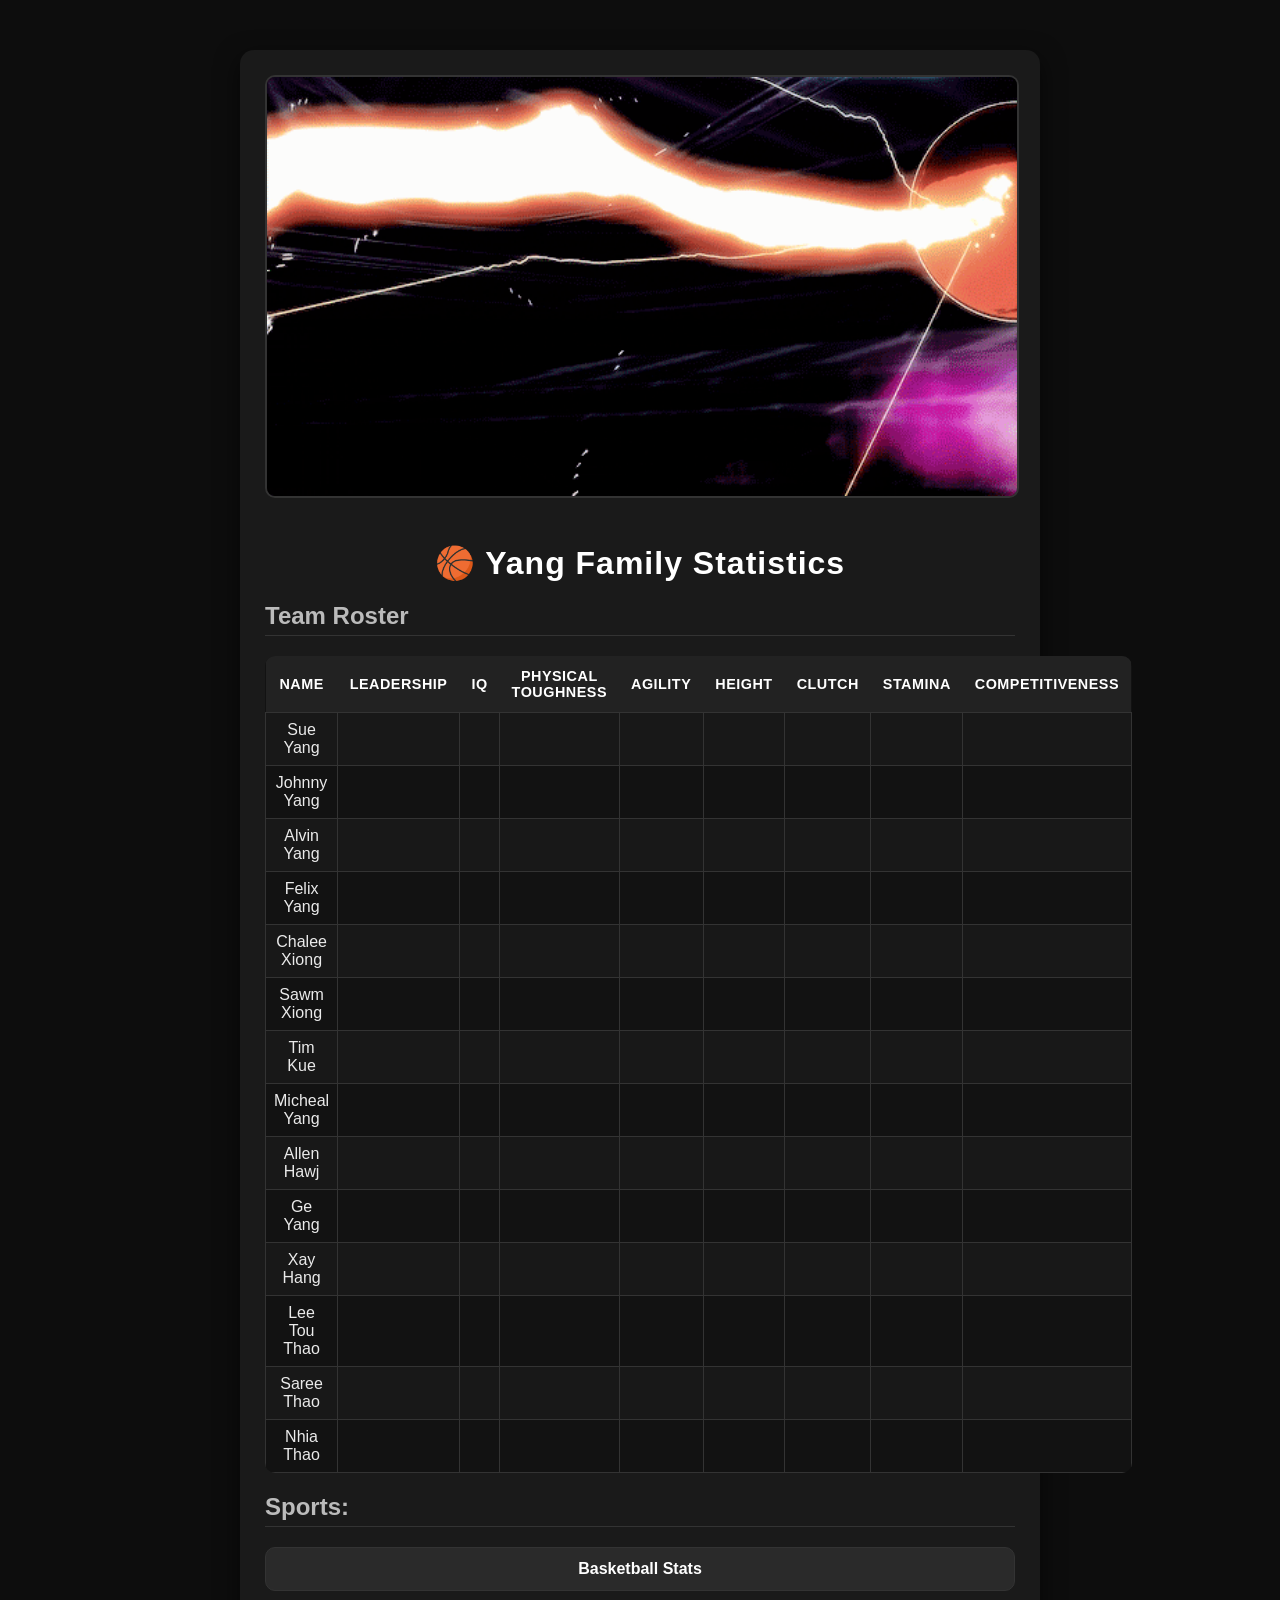
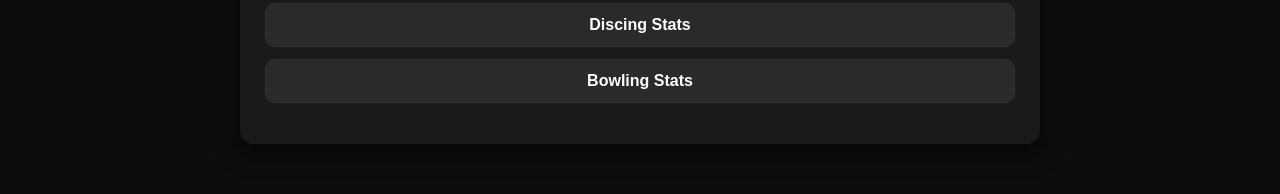
<file: index.html>
<!doctype html>
<html lang="en">

<head>
  <meta charset="utf-8">
  <title>Annual Yang Family Sports Stats</title>
  <link rel="stylesheet" href="css/menu.css">
  <style>
    /* tier colors */
    .tier-s { background: linear-gradient(90deg, red, orange, yellow, green, blue, indigo, violet); color: black; font-weight: bold; }
    .tier-a { background: #2ecc71; color: black; font-weight: bold; }
    .tier-b { background: #3498db; color: white; font-weight: bold; }
    .tier-c { background: #f1c40f; color: black; font-weight: bold; }
    .tier-d { background: #9b59b6; color: white; font-weight: bold; }
  </style>
</head>

<body>

<div id="content">

  <img id="topimage" src="images/kurokobasketball.gif" alt="Team Zone">

  <h1>🏀 Yang Family Statistics</h1>

  <h2>Team Roster</h2>

  <table>
    <tr>
      <th>Name</th>
      <th>Leadership</th>
      <th>IQ</th>
      <th>Physical Toughness</th>
      <th>Agility</th>
      <th>Height</th>
      <th>Clutch</th>
      <th>Stamina</th>
      <th>Competitiveness</th>
    </tr>

    <tr>
      <td>Sue Yang</td>
      <td contenteditable="true"></td><td contenteditable="true"></td><td contenteditable="true"></td><td contenteditable="true"></td><td contenteditable="true"></td><td contenteditable="true"></td><td contenteditable="true"></td><td contenteditable="true"></td>
    </tr>
    
    <tr>
      <td>Johnny Yang</td>
      <td contenteditable="true"></td><td contenteditable="true"></td><td contenteditable="true"></td><td contenteditable="true"></td><td contenteditable="true"></td><td contenteditable="true"></td><td contenteditable="true"></td><td contenteditable="true"></td>
    </tr>

    <tr>
      <td>Alvin Yang</td>
      <td contenteditable="true"></td><td contenteditable="true"></td><td contenteditable="true"></td><td contenteditable="true"></td><td contenteditable="true"></td><td contenteditable="true"></td><td contenteditable="true"></td><td contenteditable="true"></td>
    </tr>

    <tr>
      <td>Felix Yang</td>
      <td contenteditable="true"></td><td contenteditable="true"></td><td contenteditable="true"></td><td contenteditable="true"></td><td contenteditable="true"></td><td contenteditable="true"></td><td contenteditable="true"></td><td contenteditable="true"></td>
    </tr>

    <tr>
      <td>Chalee Xiong</td>
      <td contenteditable="true"></td><td contenteditable="true"></td><td contenteditable="true"></td><td contenteditable="true"></td><td contenteditable="true"></td><td contenteditable="true"></td><td contenteditable="true"></td><td contenteditable="true"></td>
    </tr>

    <tr>
      <td>Sawm Xiong</td>
      <td contenteditable="true"></td><td contenteditable="true"></td><td contenteditable="true"></td><td contenteditable="true"></td><td contenteditable="true"></td><td contenteditable="true"></td><td contenteditable="true"></td><td contenteditable="true"></td>
    </tr>

    <tr>
      <td>Tim Kue</td>
      <td contenteditable="true"></td><td contenteditable="true"></td><td contenteditable="true"></td><td contenteditable="true"></td><td contenteditable="true"></td><td contenteditable="true"></td><td contenteditable="true"></td><td contenteditable="true"></td>
    </tr>

    <tr>
      <td>Micheal Yang</td>
      <td contenteditable="true"></td><td contenteditable="true"></td><td contenteditable="true"></td><td contenteditable="true"></td><td contenteditable="true"></td><td contenteditable="true"></td><td contenteditable="true"></td><td contenteditable="true"></td>
    </tr>

    <tr>
      <td>Allen Hawj</td>
      <td contenteditable="true"></td><td contenteditable="true"></td><td contenteditable="true"></td><td contenteditable="true"></td><td contenteditable="true"></td><td contenteditable="true"></td><td contenteditable="true"></td><td contenteditable="true"></td>
    </tr>

    <tr>
      <td>Ge Yang</td>
      <td contenteditable="true"></td><td contenteditable="true"></td><td contenteditable="true"></td><td contenteditable="true"></td><td contenteditable="true"></td><td contenteditable="true"></td><td contenteditable="true"></td><td contenteditable="true"></td>
    </tr>

    <tr>
      <td>Xay Hang</td>
      <td contenteditable="true"></td><td contenteditable="true"></td><td contenteditable="true"></td><td contenteditable="true"></td><td contenteditable="true"></td><td contenteditable="true"></td><td contenteditable="true"></td><td contenteditable="true"></td>
    </tr>

    <tr>
      <td>Lee Tou Thao</td>
      <td contenteditable="true"></td><td contenteditable="true"></td><td contenteditable="true"></td><td contenteditable="true"></td><td contenteditable="true"></td><td contenteditable="true"></td><td contenteditable="true"></td><td contenteditable="true"></td>
    </tr>

    <tr>
      <td>Saree Thao</td>
      <td contenteditable="true"></td><td contenteditable="true"></td><td contenteditable="true"></td><td contenteditable="true"></td><td contenteditable="true"></td><td contenteditable="true"></td><td contenteditable="true"></td><td contenteditable="true"></td>
    </tr>

    <tr>
      <td>Nhia Thao</td>
      <td contenteditable="true"></td><td contenteditable="true"></td><td contenteditable="true"></td><td contenteditable="true"></td><td contenteditable="true"></td><td contenteditable="true"></td><td contenteditable="true"></td><td contenteditable="true"></td>
    </tr>

  </table>

  <h2>Sports:</h2>

  <ul>
    <li><a href="basketball.html">Basketball Stats</a></li>
    <li><a href="discing.html">Discing Stats</a></li>
    <li><a href="bowling.html">Bowling Stats</a></li>
  </ul>

</div>

<script>
document.addEventListener("DOMContentLoaded", () => {
  const table = document.querySelector("table");

  function styleCell(cell) {
    if (!cell) return;

    const val = cell.innerText.trim().toUpperCase();

    cell.classList.remove("tier-s","tier-a","tier-b","tier-c","tier-d");

    if (val === "S") cell.classList.add("tier-s");
    else if (val === "A") cell.classList.add("tier-a");
    else if (val === "B") cell.classList.add("tier-b");
    else if (val === "C") cell.classList.add("tier-c");
    else if (val === "D") cell.classList.add("tier-d");
  }

  function saveData() {
    const data = [];
    const rows = table.querySelectorAll("tr");

    rows.forEach((row, rowIndex) => {
      if (rowIndex === 0) return;

      const cells = row.querySelectorAll("td");
      const rowData = [];

      cells.forEach((cell, i) => {
        if (i === 0) return;
        rowData.push(cell.innerText);
      });

      data.push(rowData);
    });

    localStorage.setItem("rosterData", JSON.stringify(data));
  }

 function loadData() {
  const saved = JSON.parse(localStorage.getItem("rosterData"));
  if (!saved) return;

  const rows = table.querySelectorAll("tr");

  saved.forEach((rowData, rowIndex) => {
    const row = rows[rowIndex + 1];
    if (!row) return;

    const cells = row.querySelectorAll("td");

    rowData.forEach((value, cellIndex) => {
      const cell = cells[cellIndex + 1];
      if (cell) {
        cell.innerText = value;
        styleCell(cell); // ✅ THIS IS THE FIX
      }
    });
  });
}

  table.addEventListener("input", (e) => {
    styleCell(e.target);
    saveData();
  });

  loadData();
});
</script>

</body>
</html>
</file>
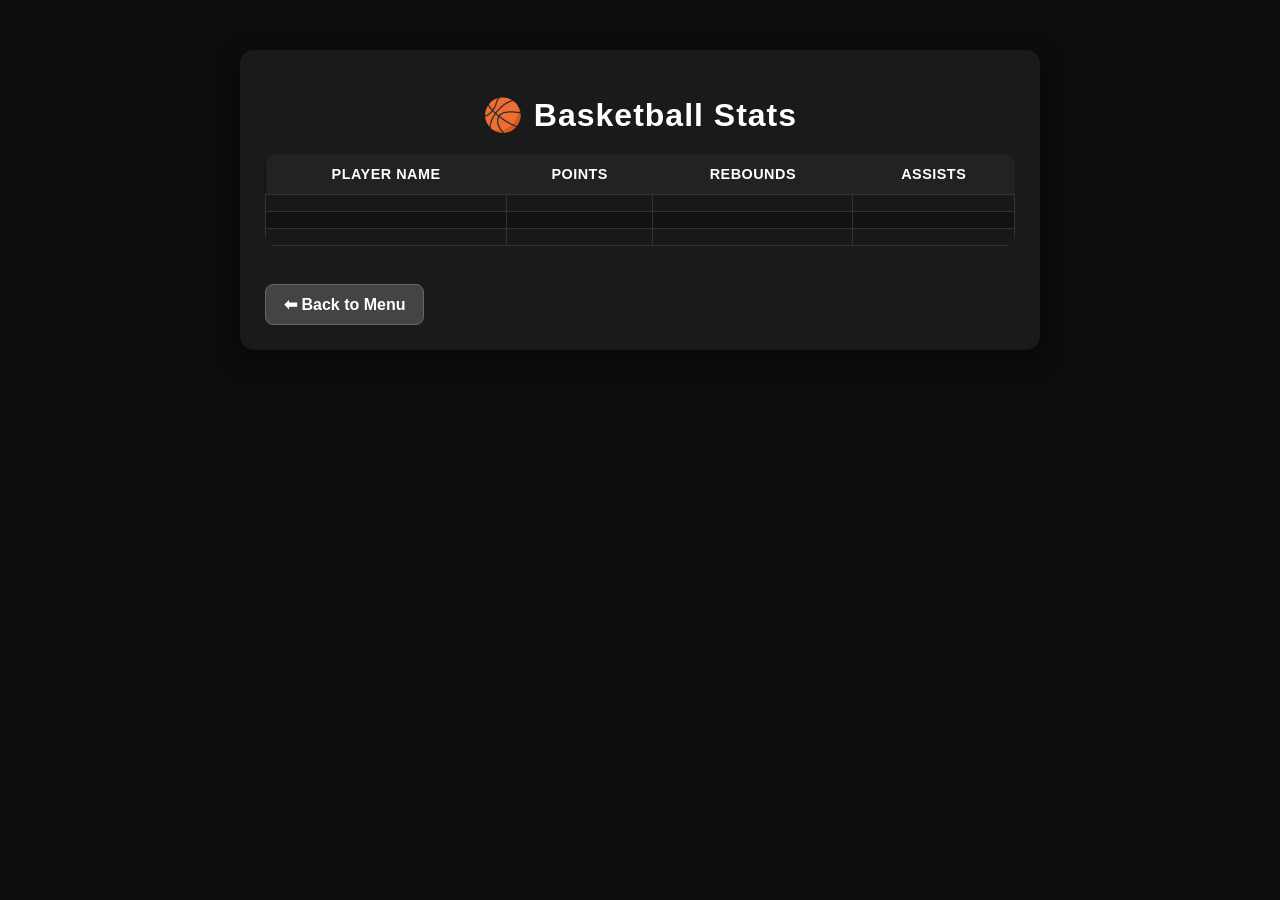
<file: basketball.html>
<!doctype html>
<html lang="en">

<head>
  <meta charset="utf-8">
  <title>Basketball Stats</title>
  <link rel="stylesheet" href="css/menu.css">
</head>

<body>

<div id="content">

<h1>🏀 Basketball Stats</h1>

<table>
  <tr>
    <th>Player Name</th>
    <th>Points</th>
    <th>Rebounds</th>
    <th>Assists</th>
  </tr>

  <tr><td></td><td></td><td></td><td></td></tr>
  <tr><td></td><td></td><td></td><td></td></tr>
  <tr><td></td><td></td><td></td><td></td></tr>

</table>

<br>
<a class="back-btn" href="index.html">⬅ Back to Menu</a>

</div>

</body>
</html>
</file>
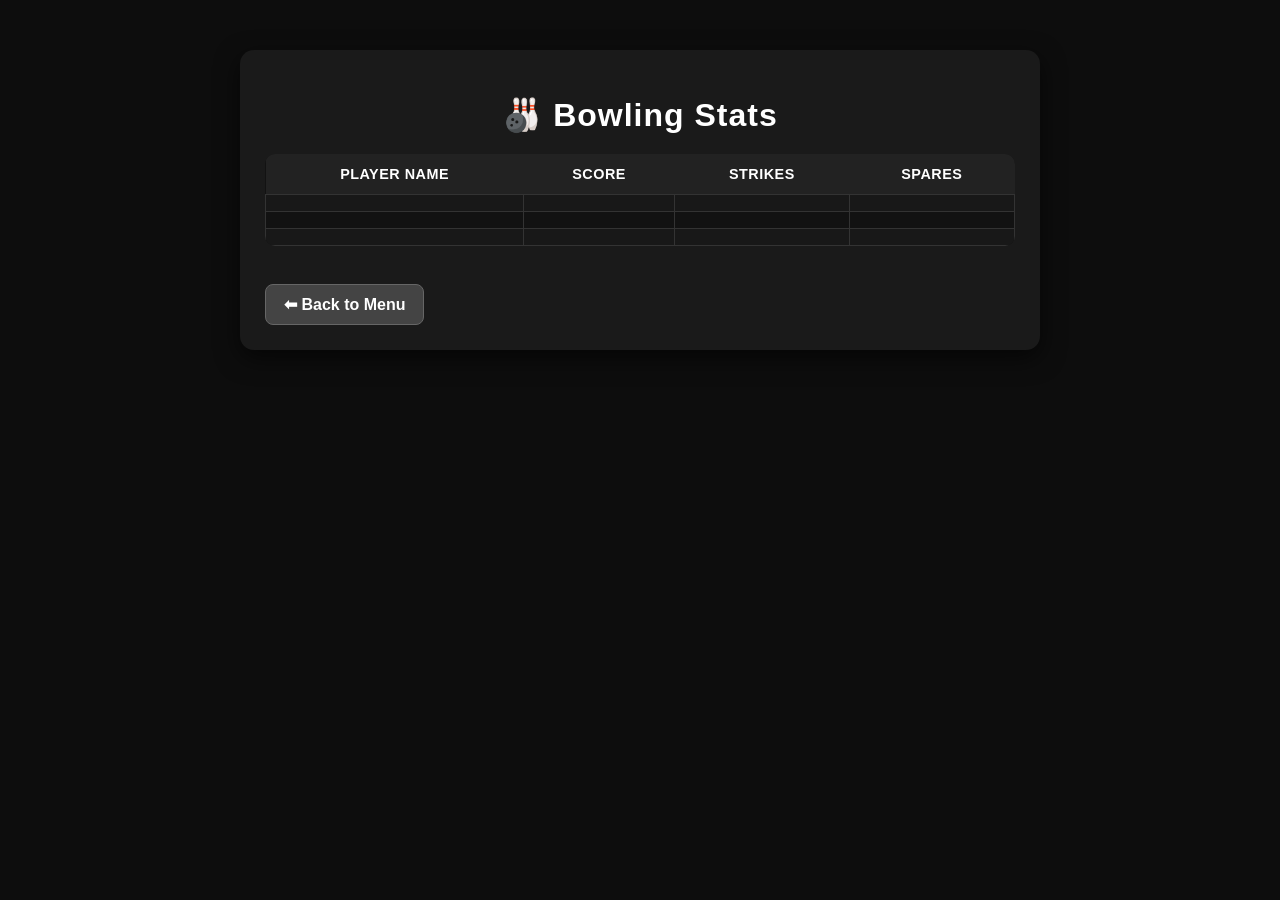
<file: bowling.html>
<!doctype html>
<html lang="en">

<head>
  <meta charset="utf-8">
  <title>Bowling Stats</title>
  <link rel="stylesheet" href="css/menu.css">
</head>

<body>

<div id="content">

<h1>🎳 Bowling Stats</h1>

<table>
  <tr>
    <th>Player Name</th>
    <th>Score</th>
    <th>Strikes</th>
    <th>Spares</th>
  </tr>

  <tr><td></td><td></td><td></td><td></td></tr>
  <tr><td></td><td></td><td></td><td></td></tr>
  <tr><td></td><td></td><td></td><td></td></tr>

</table>

<br>
<a class="back-btn" href="index.html">⬅ Back to Menu</a>


</div>

</body>
</html>
</file>
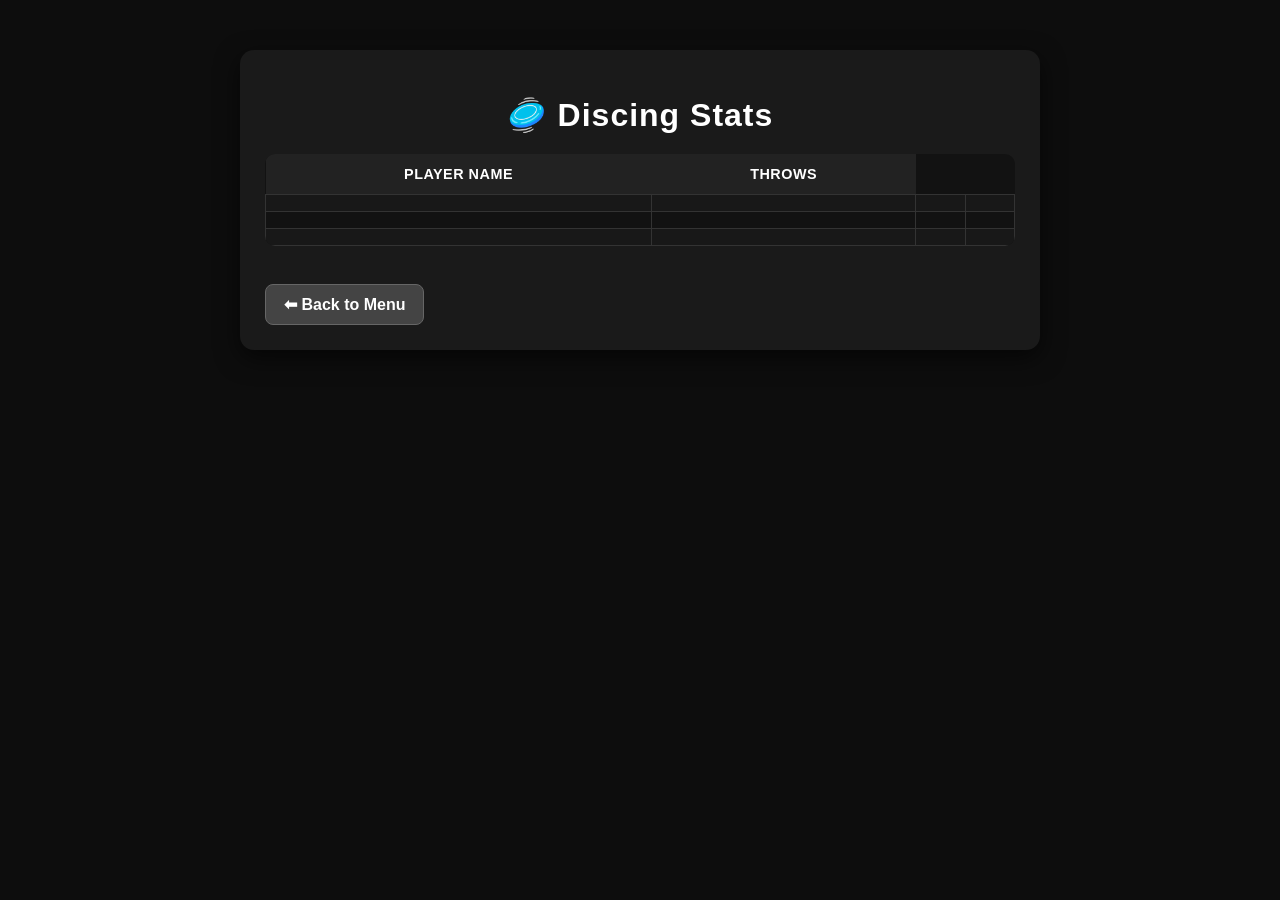
<file: discing.html>
<!doctype html>
<html lang="en">

<head>
  <meta charset="utf-8">
  <title>Discing Stats</title>
  <link rel="stylesheet" href="css/menu.css">
</head>

<body>

<div id="content">

<h1>🥏 Discing Stats</h1>

<table>
  <tr>
    <th>Player Name</th>
    <th>Throws</th>
  </tr>

  <tr><td></td><td></td><td></td><td></td></tr>
  <tr><td></td><td></td><td></td><td></td></tr>
  <tr><td></td><td></td><td></td><td></td></tr>

</table>

<br>
<a class="back-btn" href="index.html">⬅ Back to Menu</a>

</div>

</body>
</html>
</file>
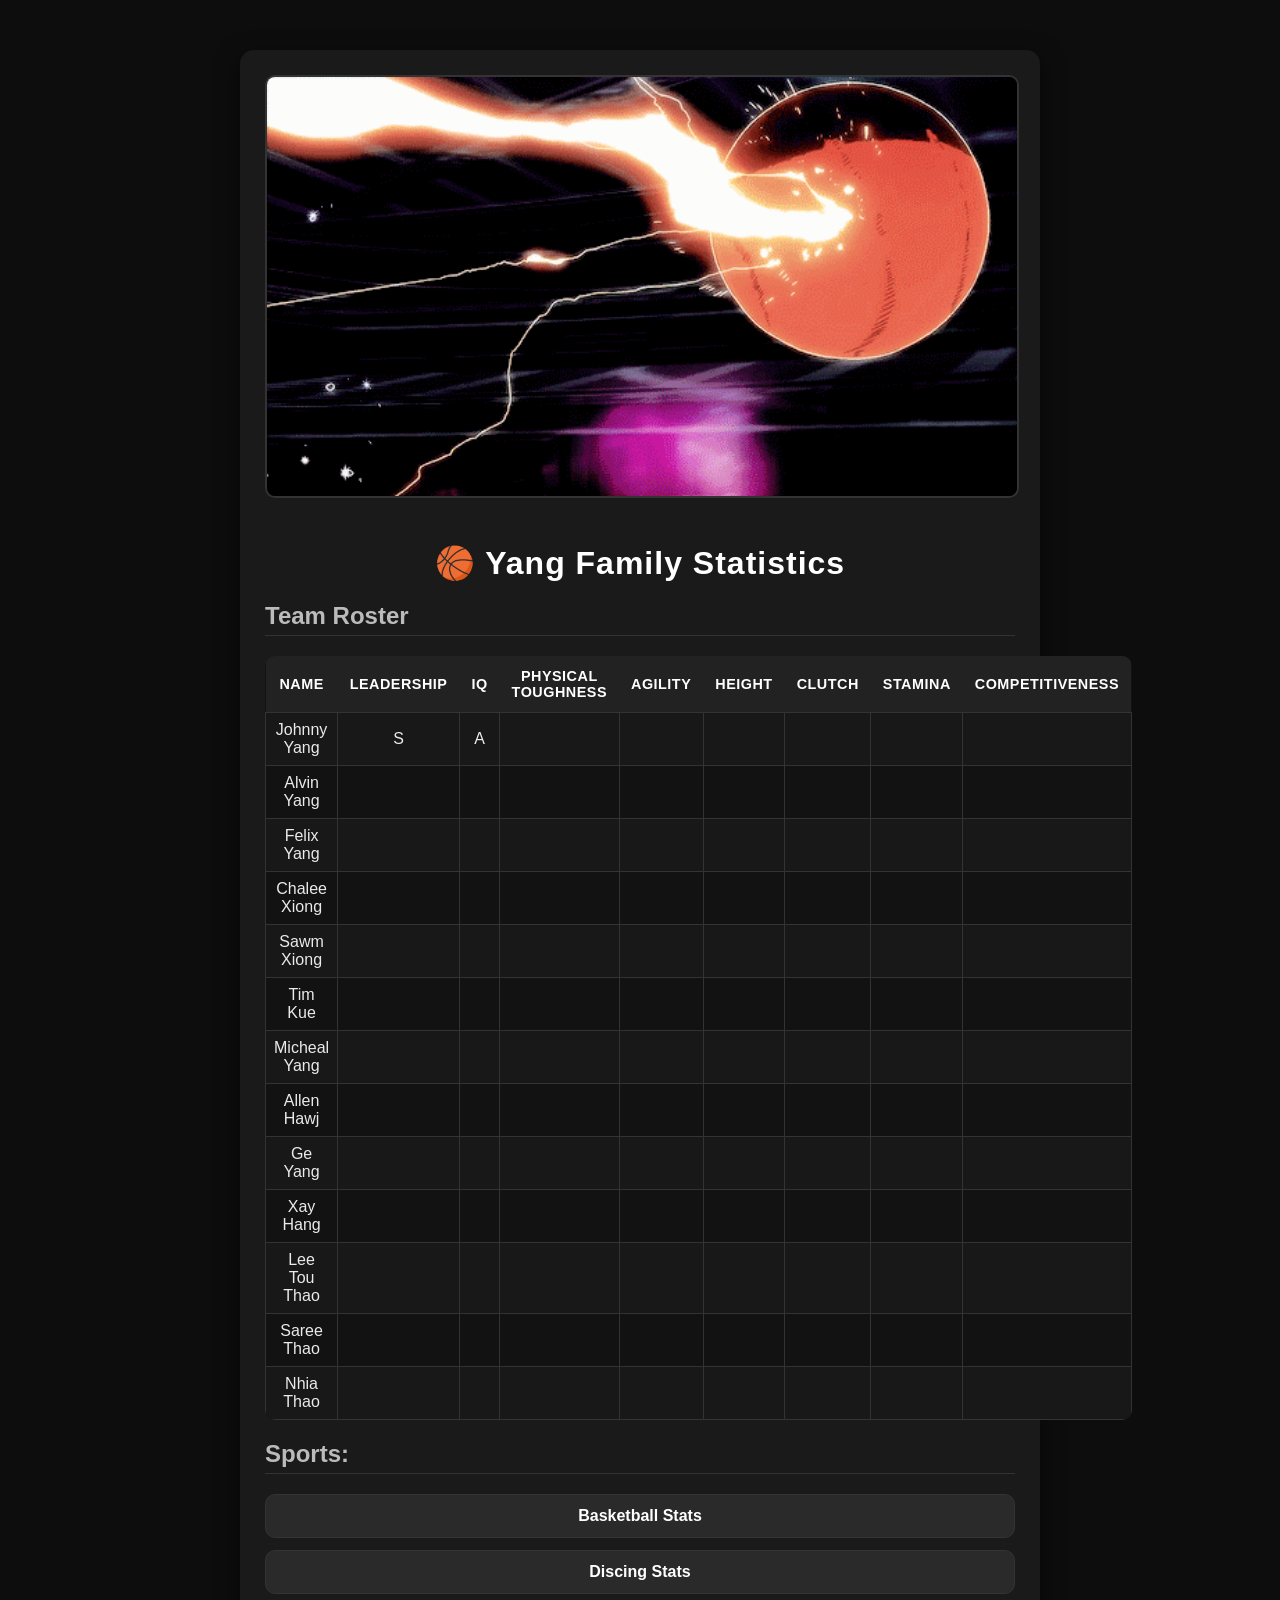
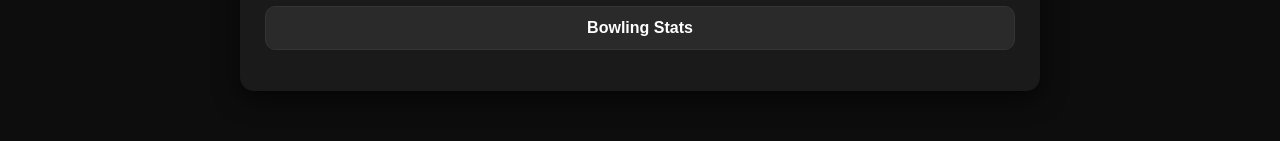
<file: Yangfamilyannualsportsstats.html>
<!doctype html>
<html lang="en">

<head>
  <meta charset="utf-8">
  <title>Annual Yang Family Sports Stats</title>
  <link rel="stylesheet" href="css/menu.css">
  <style>
    /* tier colors */
    .tier-s { background: linear-gradient(90deg, red, orange, yellow, green, blue, indigo, violet); color: black; font-weight: bold; }
    .tier-a { background: #2ecc71; color: black; font-weight: bold; }
    .tier-b { background: #3498db; color: white; font-weight: bold; }
    .tier-c { background: #f1c40f; color: black; font-weight: bold; }
    .tier-d { background: #9b59b6; color: white; font-weight: bold; }
  </style>
</head>

<body>

<div id="content">

  <img id="topimage" src="images/kurokobasketball.gif" alt="Team Zone">

  <h1>🏀 Yang Family Statistics</h1>

  <h2>Team Roster</h2>

  <table>
    <tr>
      <th>Name</th>
      <th>Leadership</th>
      <th>IQ</th>
      <th>Physical Toughness</th>
      <th>Agility</th>
      <th>Height</th>
      <th>Clutch</th>
      <th>Stamina</th>
      <th>Competitiveness</th>
    </tr>

    <tr>
      <td>Johnny Yang</td>
      <td contenteditable="true">S</td><td contenteditable="true">A</td><td contenteditable="true"></td><td contenteditable="true"></td><td contenteditable="true"></td><td contenteditable="true"></td><td contenteditable="true"></td><td contenteditable="true"></td>
    </tr>

    <tr>
      <td>Alvin Yang</td>
      <td contenteditable="true"></td><td contenteditable="true"></td><td contenteditable="true"></td><td contenteditable="true"></td><td contenteditable="true"></td><td contenteditable="true"></td><td contenteditable="true"></td><td contenteditable="true"></td>
    </tr>

    <tr>
      <td>Felix Yang</td>
      <td contenteditable="true"></td><td contenteditable="true"></td><td contenteditable="true"></td><td contenteditable="true"></td><td contenteditable="true"></td><td contenteditable="true"></td><td contenteditable="true"></td><td contenteditable="true"></td>
    </tr>

    <tr>
      <td>Chalee Xiong</td>
      <td contenteditable="true"></td><td contenteditable="true"></td><td contenteditable="true"></td><td contenteditable="true"></td><td contenteditable="true"></td><td contenteditable="true"></td><td contenteditable="true"></td><td contenteditable="true"></td>
    </tr>

    <tr>
      <td>Sawm Xiong</td>
      <td contenteditable="true"></td><td contenteditable="true"></td><td contenteditable="true"></td><td contenteditable="true"></td><td contenteditable="true"></td><td contenteditable="true"></td><td contenteditable="true"></td><td contenteditable="true"></td>
    </tr>

    <tr>
      <td>Tim Kue</td>
      <td contenteditable="true"></td><td contenteditable="true"></td><td contenteditable="true"></td><td contenteditable="true"></td><td contenteditable="true"></td><td contenteditable="true"></td><td contenteditable="true"></td><td contenteditable="true"></td>
    </tr>

    <tr>
      <td>Micheal Yang</td>
      <td contenteditable="true"></td><td contenteditable="true"></td><td contenteditable="true"></td><td contenteditable="true"></td><td contenteditable="true"></td><td contenteditable="true"></td><td contenteditable="true"></td><td contenteditable="true"></td>
    </tr>

    <tr>
      <td>Allen Hawj</td>
      <td contenteditable="true"></td><td contenteditable="true"></td><td contenteditable="true"></td><td contenteditable="true"></td><td contenteditable="true"></td><td contenteditable="true"></td><td contenteditable="true"></td><td contenteditable="true"></td>
    </tr>

    <tr>
      <td>Ge Yang</td>
      <td contenteditable="true"></td><td contenteditable="true"></td><td contenteditable="true"></td><td contenteditable="true"></td><td contenteditable="true"></td><td contenteditable="true"></td><td contenteditable="true"></td><td contenteditable="true"></td>
    </tr>

    <tr>
      <td>Xay Hang</td>
      <td contenteditable="true"></td><td contenteditable="true"></td><td contenteditable="true"></td><td contenteditable="true"></td><td contenteditable="true"></td><td contenteditable="true"></td><td contenteditable="true"></td><td contenteditable="true"></td>
    </tr>

    <tr>
      <td>Lee Tou Thao</td>
      <td contenteditable="true"></td><td contenteditable="true"></td><td contenteditable="true"></td><td contenteditable="true"></td><td contenteditable="true"></td><td contenteditable="true"></td><td contenteditable="true"></td><td contenteditable="true"></td>
    </tr>

    <tr>
      <td>Saree Thao</td>
      <td contenteditable="true"></td><td contenteditable="true"></td><td contenteditable="true"></td><td contenteditable="true"></td><td contenteditable="true"></td><td contenteditable="true"></td><td contenteditable="true"></td><td contenteditable="true"></td>
    </tr>

    <tr>
      <td>Nhia Thao</td>
      <td contenteditable="true"></td><td contenteditable="true"></td><td contenteditable="true"></td><td contenteditable="true"></td><td contenteditable="true"></td><td contenteditable="true"></td><td contenteditable="true"></td><td contenteditable="true"></td>
    </tr>

  </table>

  <h2>Sports:</h2>

  <ul>
    <li><a href="basketball.html">Basketball Stats</a></li>
    <li><a href="discing.html">Discing Stats</a></li>
    <li><a href="bowling.html">Bowling Stats</a></li>
  </ul>

</div>

<script>
document.addEventListener("DOMContentLoaded", () => {
  const table = document.querySelector("table");

  function styleCell(cell) {
    if (!cell) return;

    const val = cell.innerText.trim().toUpperCase();

    cell.classList.remove("tier-s","tier-a","tier-b","tier-c","tier-d");

    if (val === "S") cell.classList.add("tier-s");
    else if (val === "A") cell.classList.add("tier-a");
    else if (val === "B") cell.classList.add("tier-b");
    else if (val === "C") cell.classList.add("tier-c");
    else if (val === "D") cell.classList.add("tier-d");
  }

  function saveData() {
    const data = [];
    const rows = table.querySelectorAll("tr");

    rows.forEach((row, rowIndex) => {
      if (rowIndex === 0) return;

      const cells = row.querySelectorAll("td");
      const rowData = [];

      cells.forEach((cell, i) => {
        if (i === 0) return;
        rowData.push(cell.innerText);
      });

      data.push(rowData);
    });

    localStorage.setItem("rosterData", JSON.stringify(data));
  }

  function loadData() {
    const saved = JSON.parse(localStorage.getItem("rosterData"));
    if (!saved) return;

    const rows = table.querySelectorAll("tr");

    saved.forEach((rowData, rowIndex) => {
      const row = rows[rowIndex + 1];
      if (!row) return;

      const cells = row.querySelectorAll("td");

      rowData.forEach((value, cellIndex) => {
        const cell = cells[cellIndex + 1];
        if (cell) {
          cell.innerText = value;
          styleCell(cell);
        }
      });
    });
  }

  table.addEventListener("input", (e) => {
    styleCell(e.target);
    saveData();
  });

  loadData();
});
</script>

</body>
</html>
</file>
<file: css/menu.css>
/* ===== Global Styling ===== */
body {
  font-family: Arial, sans-serif;
  background-color: #0d0d0d; /* deep black */
  color: #eaeaea;
  margin: 0;
  padding: 0;
}

/* ===== Main Container ===== */
#content {
  width: 750px;
  margin: 50px auto;
  background: #1a1a1a; /* dark card */
  padding: 25px;
  border-radius: 14px;
  box-shadow: 0 8px 25px rgba(0,0,0,0.6);
}

/* ===== Headings ===== */
h1 {
  color: #ffffff;
  text-align: center;
  margin-bottom: 10px;
  letter-spacing: 1px;
}

h2 {
  color: #bbbbbb;
  border-bottom: 1px solid #333;
  padding-bottom: 5px;
}

/* ===== Navigation List ===== */
ul {
  list-style: none;
  padding: 0;
}

li {
  margin: 12px 0;
}

/* ===== Buttons / Links ===== */
a {
  display: block;
  text-decoration: none;
  background: #2a2a2a;
  color: #ffffff;
  padding: 12px;
  border-radius: 10px;
  text-align: center;
  font-weight: bold;
  transition: all 0.25s ease;
  border: 1px solid #333;
}

a:hover {
  background: #3a3a3a;
  transform: translateY(-2px);
}

/* ===== Image ===== */
img {
  width: 100%;
  border-radius: 10px;
  margin-bottom: 20px;
}

#topimage {
  border: 2px solid #333;
}

/* ===== Tables ===== */
table {
  width: 100%;
  border-collapse: collapse;
  margin-top: 20px;
  background: #121212;
  border-radius: 10px;
  overflow: hidden;
}

th {
  background-color: #222;
  color: #ffffff;
  padding: 12px;
  text-transform: uppercase;
  font-size: 0.9rem;
  letter-spacing: 0.5px;
}

td {
  padding: 8px;
  text-align: center;
  border: 1px solid #333;
  transition: all 0.2s ease;
}

/* FORCE VISIBILITY */
.tier-s {
  background: linear-gradient(90deg, red, orange, yellow, green, blue, indigo, violet) !important;
  color: black !important;
  font-weight: bold;
}

.tier-a {
  background: #2ecc71 !important;
  color: black !important;
  font-weight: bold;
}

.tier-b {
  background: #3498db !important;
  color: white !important;
  font-weight: bold;
}

.tier-c {
  background: #f1c40f !important;
  color: black !important;
  font-weight: bold;
}

.tier-d {
  background: #9b59b6 !important;
  color: white !important;
  font-weight: bold;
}

tr:nth-child(even) {
  background-color: #181818;
}

tr:hover {
  background-color: #222;
}

/* ===== Back Button ===== */
.back-btn {
  display: inline-block;
  margin-top: 20px;
  padding: 10px 18px;
  background-color: #444;
  color: white;
  text-decoration: none;
  border-radius: 8px;
  font-weight: bold;
  border: 1px solid #666;
  transition: 0.25s;
}

.back-btn:hover {
  background-color: #666;
}
</file>
